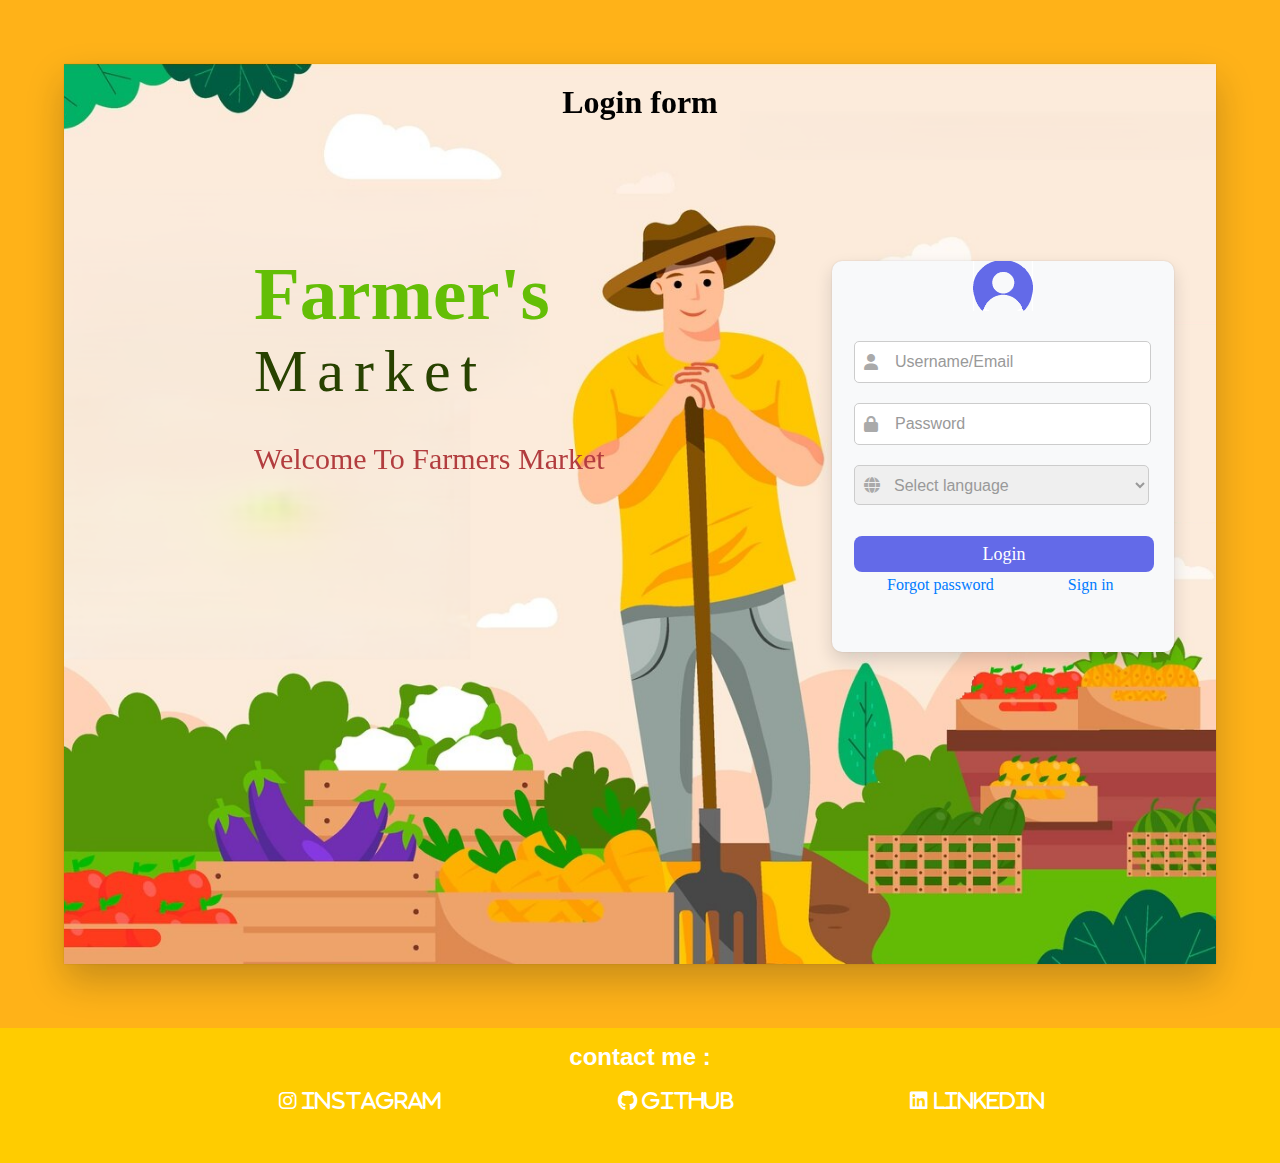
<file: index.html>
<!DOCTYPE html>
<html>

<head>
    <title>Login page</title>
    <link rel="stylesheet" type="text/css" href="style.css">
    <link rel="stylesheet" href="response.css">
    <link rel="stylesheet" href="https://cdnjs.cloudflare.com/ajax/libs/font-awesome/6.0.0-beta3/css/all.min.css">
    <meta name="viewport" content="width=device-width, initial-scale=1.0">
</head>

<body>
    <main>
        <h1>Login form</h1>
        <p>Farmer's</p>
        <p1>Market</p1>
        <br><br><br>
        <p2>Welcome To Farmers Market</p2>
    </main>
    <div class="container">
        <img src="images\user.png" class="logo-user">
        <form>
            <div class="input-container">
                <input type="text" name="username" placeholder="Username/Email">
                <i class="fa-solid fa-user"></i>
            </div>
            <div class="input-container">
                <input type="password" name="password" placeholder="Password">
                <i class="fa-solid fa-lock"></i>
            </div>
            <div class="input-container">
                <select>
                    <option value="0" class="lang">Select language</option>
                    <option value="1">English</option>
                    <option value="2">Hindi</option>
                    <option value="3">Marathi</option>
                </select>
                <i class="fas fa-globe"></i>
            </div>
            <button type="submit">Login</button>
        </form>
        <div class="options">
            <a href="#">Forgot password</a>
            <a href="#">Sign in</a>
        </div>
    </div>

    <footer id="footer">

           <p>contact me :</p>
            <div class="contact">
                <a href="https://www.instagram.com/prathameshsaharkar/?next=%2Flivein.now%2Ftagged%2F">
                    <i class="fa-brands fa-instagram"> instagram</i>
                </a>
                
                <a href="https://github.com/prathamesh7002">
                    <i class="fa-brands fa-github"> github</i>
                </a>
            
                <a href="https://www.linkedin.com/in/prathamesh-saharkar-99563a2b0/">
                    <i class="fa-brands fa-linkedin"> linkedin</i>
                </a>
            </div>

           
            
     
    </footer>


</body>

</html>
</file>
<file: style.css>
@import url('https://fonts.googleapis.com/css2?family=Roboto:wght@400;700&display=swap');
body {
  margin-left: 5%;
  margin-right: 5%;
  margin-bottom: 5%;
  margin-top: 5%;
  padding: 0;
  background-color: #ffaa01e8;
}
main {
  position: relative;
  background-image: url('../images/freepik__upload__99410%20(1).png');
  background-size: cover;
  background-position: center;
  background-repeat: no-repeat;
  height: 100vh;
  overflow: hidden;
  filter: brightness(1);
  opacity: 1;
  border-radius: 0px;
  box-shadow: 0px 17px 35px #171a1f3D, 0px 0px 2px #171a1f1F;
}

h1 {
  color: rgb(0, 0, 0);
  text-align: center;
  margin: 0%;
  padding-top: 20px;
}

p {
  color: #64BE06;
  text-align: left;
  padding-top: 130px;
  padding-left: 190px;
  font-weight: bolder;
  font-size: 75px;
  font-family: 'Times New Roman', Times, serif;
  margin: 0%;
  margin-block-start: 0;
  margin-block-end: 0;
  margin-inline-start: 0px;
  margin-inline-end: 0px;
  unicode-bidi: isolate;
}

p1 {
  color: #284200;
  font-size: 60px;
  text-align: left;
  padding-top: 10px;
  padding-left: 190px;
  font-family: Georgia, 'Times New Roman', Times, serif;
  margin: 0%;
  letter-spacing: 10px;
}

p2 {
  color: #B23D3F;
  font-size: 30px;
  text-align: left;
  padding-top: 10pxpx;
  padding-left: 190px;
  font-weight: italic;
  font-family: Georgia, 'Times New Roman', Times, serif;
  margin: 0%;

}

.container {

  position:absolute;
  top: 29%;
  left: 65%;
  width: 342px;
  height: 391px;
  background: #F8F9FAFF;
  /* neutral-150 */
  border-radius: 3px;
  /* border-xs */
  box-shadow: 0px 8px 17px #171a1f26, 0px 0px 2px #171a1f1F;
  /* shadow-l */
  opacity: 1;
  border-radius: 10px;
 display: flex;
 /* flex-direction: column;
 justify-content: center;
 align-items: center; */
}

.container .logo-user {
  text-align: center;
  height: 50px;
  width: 60px;
  padding-left: 141px;
}

.container select {
  width: 295px;
  height: 40px;
  padding: 10px;
  padding-left: 35px;
  margin: 10px 0;
  border: 1px solid #ccc;
  border-radius: 5px;
  font-size: 16px;
  color: #999;
}

.container select option {
  color: black;
}

.container select::placeholder {
  color: black;
}

.container button {
  /* Button */
  position: absolute;
  top: 205px;
  width: 300px;
  height: 36px;
  padding: 0 12px;
  display: flex;
  align-items: center;
  justify-content: center;
  font-family: Inter;
  font-size: 18px;
  line-height: 22px;
  font-weight: 400;
  color: #FFFFFFFF;
  /* white */
  background: #636AE8FF;
  /* primary-500 */
  opacity: 1;
  border: none;
  border-radius: 8px;
  /* border-l */
}

/* Hover */
.button:hover {
  color: #FFFFFFFF;
  /* white */
  background: #4850E4FF;
  /* primary-550 */
}

/* Pressed */
.button:hover:active {
  color: #FFFFFFFF;
  /* white */
  background: #2C35E0FF;
  /* primary-600 */
}

/* Disabled */
.button:disabled {
  opacity: 0.4;
}

.container form {
  position: absolute;
  top: 70px;
  left: 22px;
}

.container .input-container {
  position: relative;

}

.container .input-container i {
  position: absolute;
  left: 10px;
  top: 50%;
  transform: translateY(-50%);
  color: #aaa;
  /* Icon color */
  pointer-events: none;
}

.container .input-container input {
  width: 245px;
  height: 20px;
  padding: 10px;
  padding-left: 40px;
  margin: 10px 0;
  border: 1px solid #ccc;
  border-radius: 5px;
  font-size: 16px;

}

.container input::placeholder {
  color: #999;
  /* Placeholder text color */
}

.container .options {
  width: 300px;
  height: 30px;
  margin: 0px,0px,0px,0px;
  padding-top: 315px;
  position: absolute;
  text-align: left;
  padding-left: 55px;
  ;
}

.container .options a {
  color: #007BFF;
  text-decoration: none;
  margin-right: 0px;
  margin-right: 0px;
  padding-right: 70px;
}

.container .options a:hover {
  text-decoration: underline;
}
footer{
  position: absolute;
   width: 100%;
  height: 15%;
  background-color:  #ffcc00;
  text-align:center;
  left: 0%;
  color: #ffffff;
  font-family: 'Times New Roman', Times, serif;
  font-size: 20px;
  margin-top: 5%;
  margin-left: 0%;
  padding-left: 0%;

}
footer p{
  text-align: center;
  padding-left:0px;
  padding-top: 15px;
  padding-bottom: 0px;
  padding-right: 0px;
  font-size: 1.5rem;
  color: #ffffff;
  margin: 0%;
  font-family: 'Lato', sans-serif;

}
footer .contact{
  display: flex;
  flex-direction: row;
  align-items: center;
  padding-left: 8%;
  padding-top:1.5%;
  padding-bottom:0px;
  padding-right: 0px;
  margin:0%;
}
footer .contact a{
  color: #ffffff;;
  padding-left:15%;
  padding-top:0%;
  padding-bottom: 0px;
  padding-right: 0px;
  margin:0%;
}
footer a:hover{
  text-decoration: underline;
}
</file>
<file: response.css>
@media only screen and (max-width:376px){
    body {
      margin-left: 5%;
      margin-right: 5%;
      margin-bottom: 5%;
      margin-top: 5%;
      padding: 0;
      background-color: #ffaa01e8;
    }
  
  }
  @media only screen and (max-width:376px){
  main {
    position: relative;
    background-image: url('../images/freepik__upload__99410%20(1).png');
    background-size: cover;
    background-position: center;
    background-repeat: no-repeat;
    height: 100vh;
    width: auto;
    overflow: hidden;
    filter: brightness(1);
    opacity: 1;
    border-radius: 0px;
    box-shadow: 0px 17px 35px #171a1f3D, 0px 0px 2px #171a1f1F;
  }
  
  h1 {
    color: rgb(0, 0, 0);
    text-align: center;
    margin: 0%;
    padding-top: 20px;
    font-size:2rem;
  }
  
  p {
    color: #64BE06;
    text-align:left;
    padding-top: 15%;
    padding-left: 15%;
    font-weight: bolder;
    font-size: 300%;
    font-family: 'Times New Roman', Times, serif;
    margin: 0%;
    margin-block-start: 0;
    margin-block-end: 0;
    margin-inline-start: 0px;
    margin-inline-end: 0px;
    unicode-bidi: isolate;
  }
  
  p1 {
    color: #284200;
    font-size: 280%;
    text-align: left;
    padding-top: 10px;
    padding-left: 15%;
    font-family: Georgia, 'Times New Roman', Times, serif;
    margin: 0%;
    letter-spacing: 10px;
  }
  
  p2 {
    color: #B23D3F;
    font-size: 120%;
    text-align: center;
    padding-top: 10px;
    padding-left: 15%;
    font-weight: italic;
    font-family: Georgia, 'Times New Roman', Times, serif;
    margin: 0%;
  
  }
 
  .container {
  
    position:absolute;
    top: 50%;
    left: 20%;
    width: 60%;
    height: 48%;
    background: #F8F9FAFF;
    /* neutral-150 */
    border-radius: 3px;
    /* border-xs */
    box-shadow: 0px 8px 17px #171a1f26, 0px 0px 2px #171a1f1F;
    /* shadow-l */
    opacity: 1;
    border-radius: 10px;
   display: flex;
   /* flex-direction: column;
   justify-content: center;
   align-items: center; */
  }

  .container .logo-user {
    text-align: center;
    height: 12%;
    width: 20%;
    padding-left: 40%;
  }
  
  .container select {
    width: 88%;
    height: 35px;
    padding: 3%;
    padding-left: 35px;
    margin: 10px 0;
    border: 1px solid #ccc;
    border-radius: 5px;
    font-size: 16px;
    color: #999;
  }
  
  .container select option {
    color: black;
  }
  
  .container select::placeholder {
    color: black;
  }
  
  .container button {
    /* Button */
    position: absolute;
    top: 110%;
    left: 20px;
    width: 70%;
    height: 20%;
    padding: 0 12px;
    display: flex;
    align-items: center;
    justify-content: center;
    font-family: Inter;
    font-size: 18px;
    line-height: 22px;
    font-weight: 400;
    color: #FFFFFFFF;
    /* white */
    background: #636AE8FF;
    /* primary-500 */
    opacity: 1;
    border: none;
    border-radius: 8px;
    /* border-l */
  }
  
  /* Hover */
  .button:hover {
    color: #FFFFFFFF;
    /* white */
    background: #4850E4FF;
    /* primary-550 */
  }
  
  /* Pressed */
  .button:hover:active {
    color: #FFFFFFFF;
    /* white */
    background: #2C35E0FF;
    /* primary-600 */
  }
  
  /* Disabled */
  .button:disabled {
    opacity: 0.4;
  }
  
  .container form {
    position: absolute;
    top: 13%;
    left: 22px;
  }
  
  .container .input-container {
    position: relative;
  
  }
  
  .container .input-container i {
    position: absolute;
    left: 10px;
    top: 50%;
    transform: translateY(-50%);
    color: #aaa;
    /* Icon color */
    pointer-events: none;
  }
  
  .container .input-container input {
    width: 65%;
    height: 20px;
    padding: 3%;
    padding-left: 40px;
    margin: 10px 0;
    border: 1px solid #ccc;
    border-radius: 5px;
    font-size: 16px;
  
  }
  
  .container input::placeholder {
    color: #999;
    /* Placeholder text color */
  }
  
  .container .options {
    position: absolute;
    width: 200px;;
    height: 20px;
    margin: 0%;
    padding-top: 120%;
    padding-left: 13%;

  }
  
  .container .options a {
    color: #007BFF;
    text-decoration: none;
    margin-right: 35px;
    margin-left: 0%;
    font-size: small;
  }
  
  .container .options a:hover {
    text-decoration: underline;
  }
}
</file>
